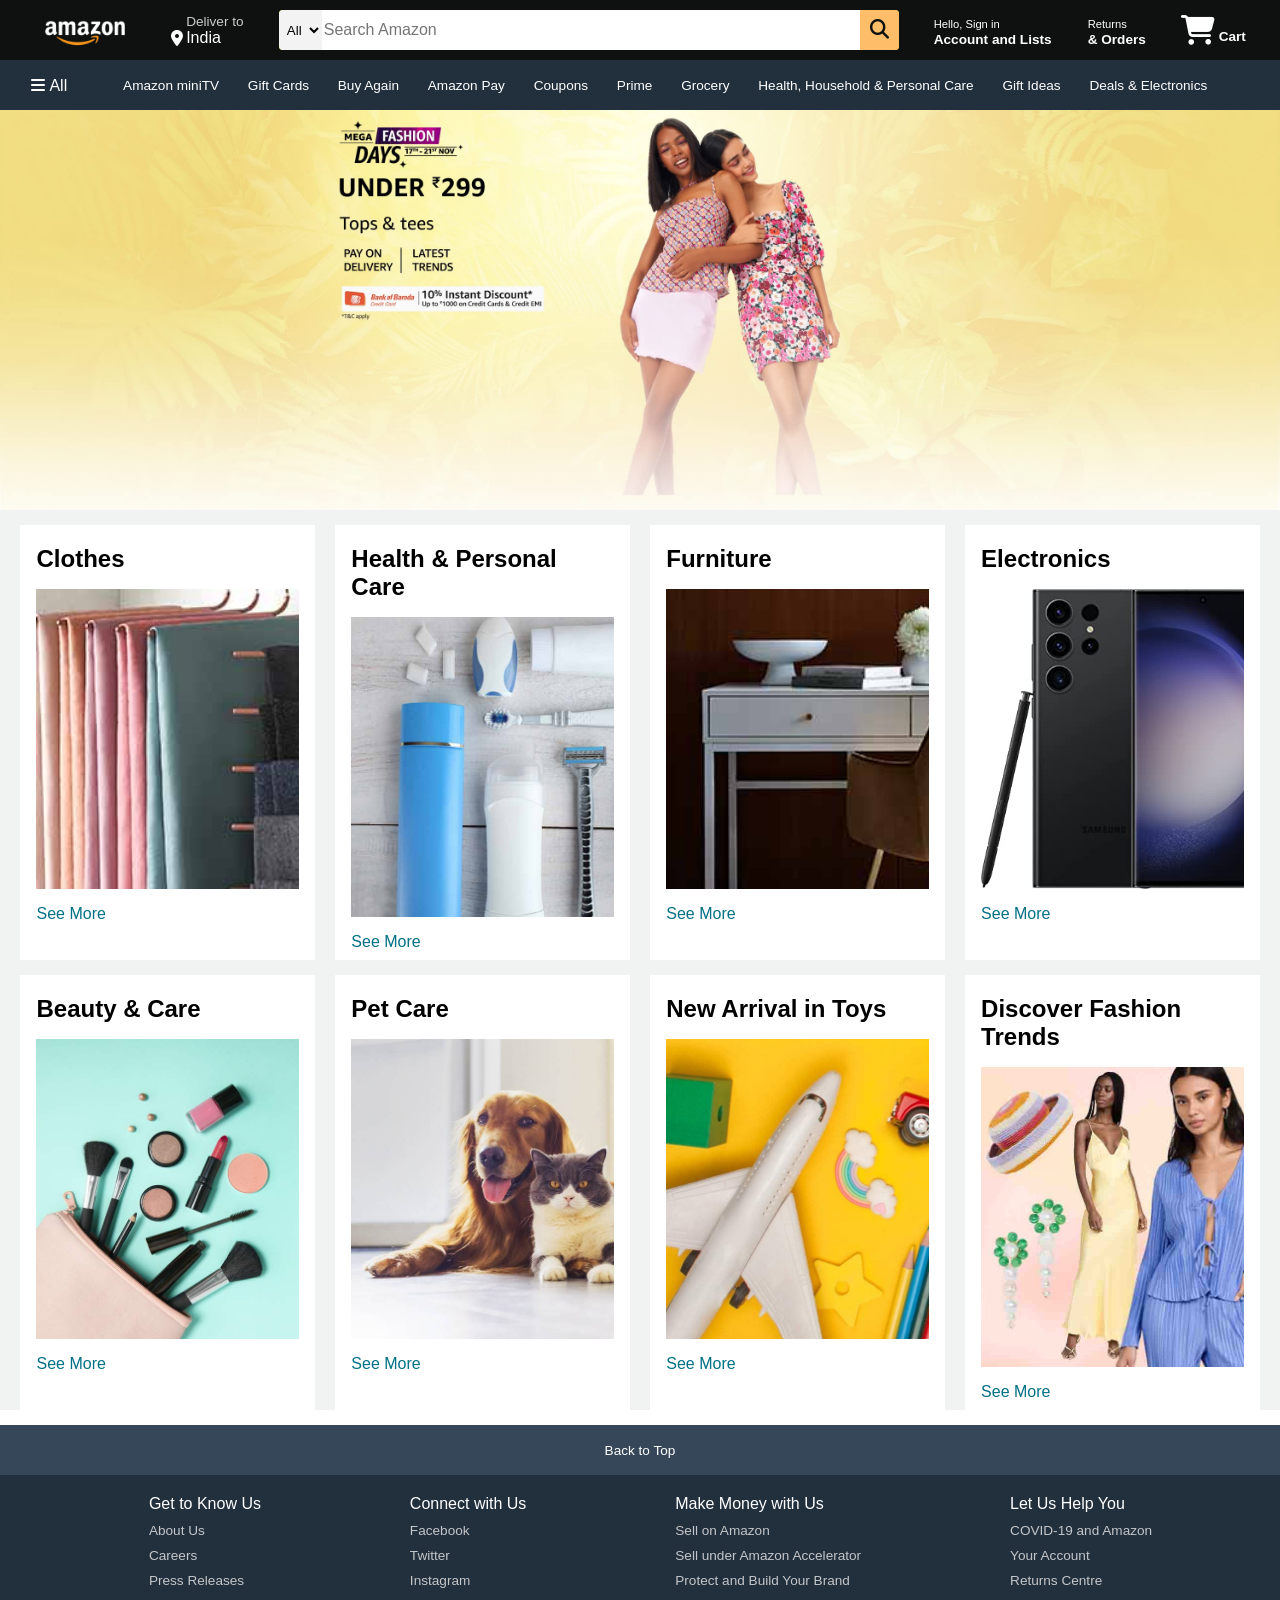
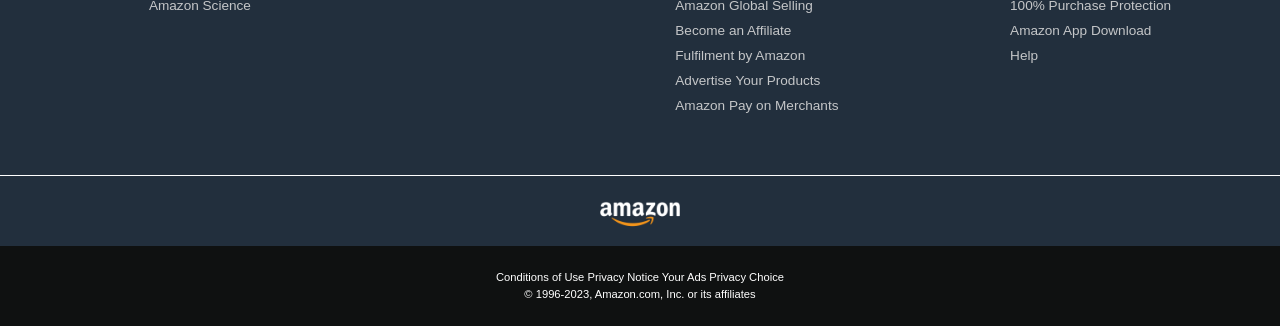
<file: Amazon Clone/index.html>
<!DOCTYPE html>
<html lang="en">
<head>
    <meta charset="UTF-8">
    <meta name="viewport" content="width=device-width, initial-scale=1.0">
    <title>Amazon</title>
    <link rel="stylesheet" href="https://cdnjs.cloudflare.com/ajax/libs/font-awesome/6.4.2/css/all.min.css" integrity="sha512-z3gLpd7yknf1YoNbCzqRKc4qyor8gaKU1qmn+CShxbuBusANI9QpRohGBreCFkKxLhei6S9CQXFEbbKuqLg0DA==" crossorigin="anonymous" referrerpolicy="no-referrer" />

    
    <link rel="stylesheet" href="custom.css">
</head>
<body>
    <header>
        <div class="navbar ">
          <div class="nav-logo border">
            <div class="logo"></div>
            </div>
            <div class="nav-address border">
              <p class="add-first">Deliver to</p>
              <div class="add-icon">
                <i class="fa-solid fa-location-dot"></i>
                <p class="add-second">India</p>
              </div>
            </div>
          

          <div class="nav-search">
            <select class="search-select">
              <option>All</option>
            </select>
            <input placeholder="Search Amazon" class="search-input">
            <div class="search-icon">
              <i class="fa-solid fa-magnifying-glass"></i>
            </div>
          </div>

          <div class="nav-signin border">
          <p><span>Hello, Sign in</span></p>
          <p class="nav-second">Account and Lists</p>
        </div>

        <div class="nav-return border">
          <p><span>Returns</span></p>
          <p class="nav-second">& Orders</p>
        </div>

        <div class="nav-cart">
          <i class="fa-solid fa-cart-shopping"></i>
          Cart
        </div>
        </div>

        <div class="panel">
          <div class="panel-all border">
            <i class="fa-solid fa-bars border"></i>
            All
          </div>
          <div class="panel-ops border">
           <a href="">Amazon miniTV</a>
           <a href="">Gift Cards</a>
           <a href="">Buy Again</a>
           <a href="">Amazon Pay</a>
           <a href="">Coupons</a>
           <a href="">Prime</a>
           <a href="">Grocery</a>
           <a href="">Health, Household & Personal Care</a>
           <a href="">Gift Ideas</a>
           <a href="">Deals & Electronics</a>
          </div>
          <!-- <div class="panel-deal">
            <a href="">Deals & Electronics</a>
          </div> -->

        </div>
    </header>
    <div class="banner1">

    </div>
    <div class="shop-section">
      <div class="box1 box">
        <div class="box-content">
          <h2>Clothes</h2>
        <div class="box-img" style="background-image: url('Images/box1_image.jpg');"></div>
        <p>See More</p>
        </div>
      </div>
      <div class="box2 box">
        <div class="box-content">
          <h2>Health & Personal Care</h2>
        <div class="box-img" style="background-image: url('Images/box2_image.jpg');"></div>
        <p>See More</p>
        </div>
      </div>
      <div class="box3 box">
        <div class="box-content">
          <h2>Furniture</h2>
        <div class="box-img" style="background-image: url('Images/box3_image.jpg');"></div>
        <p>See More</p>
        </div>
      </div>
      <div class="box4 box">
         <div class="box-content">
          <h2>Electronics</h2>
        <div class="box-img" style="background-image: url('Images/box4_image.jpg');"></div>
        <p>See More</p>
        </div>
      </div>
      <div class="box5 box">
        <div class="box-content">
         <h2>Beauty & Care</h2>
       <div class="box-img" style="background-image: url('Images/box5_image.jpg');"></div>
       <p>See More</p>
       </div>
     </div>
     <div class="box6 box">
      <div class="box-content">
       <h2>Pet Care</h2>
     <div class="box-img" style="background-image: url('Images/box6_image.jpg');"></div>
     <p>See More</p>
     </div>
   </div>
   <div class="box7 box">
    <div class="box-content">
     <h2>New Arrival in Toys</h2>
   <div class="box-img" style="background-image: url('Images/box7_image.jpg');"></div>
   <p>See More</p>
   </div>
 </div>
 <div class="box8 box">
  <div class="box-content">
   <h2>Discover Fashion Trends</h2>
 <div class="box-img" style="background-image: url('Images/box8_image.jpg');"></div>
 <p>See More</p>
 </div>
</div>
    </div>
<footer>
  <div class="foot-panel1">
    Back to Top
  </div>

  <div class="foot-panel2">
    <ul>
      <p>Get to Know Us</p>
    <a href="">About Us</a>
    <a href="">Careers</a>
    <a href="">Press Releases</a>
    <a href="">Amazon Science</a>
    </ul>

    <ul>
      <p>Connect with Us</p>
    <a href="">Facebook</a>
    <a href="">Twitter</a>
    <a href="">Instagram</a>  
    </ul>

    <ul>
      <p>Make Money with Us</p>
    <a href="">Sell on Amazon</a>
    <a href="">Sell under Amazon Accelerator</a>
    <a href="">Protect and Build Your Brand</a>
    <a href="">Amazon Global Selling</a>
    <a href="">Become an Affiliate</a>
    <a href="">Fulfilment by Amazon</a>
    <a href="">Advertise Your Products</a>
    <a href="">Amazon Pay on Merchants</a>
    </ul>

    <ul>
      <p>Let Us Help You</p>
    <a href="">COVID-19 and Amazon</a>
    <a href="">Your Account</a>
    <a href="">Returns Centre</a>
    <a href="">100% Purchase Protection</a>
    <a href="">Amazon App Download</a>
    <a href="">Help</a>
    </ul>

  </div>

  <div class="foot-panel3">
    <div class="logo"></div>
  </div>

  <div class="foot-panel4">
  <div class="pages">
    <a href="">Conditions of Use</a>
    <a href="">Privacy Notice</a>
    <a href="">Your Ads Privacy Choice</a>
  </div>
  <div class="copyright">
    © 1996-2023, Amazon.com, Inc. or its affiliates
  </div>
</div>
</footer>
</body>
</html>
</file>
<file: Amazon Clone/custom.css>
*{
    margin: 0;
    font-family: Arial;
    border: border-box;
}
.navbar{
    height: 60px;
    background-color: #0f1111;
    color: white;
    display: flex;
    align-items: center;
    justify-content: space-evenly;
}
.nav-logo{
    height: 50px;
    width: 100px;
}
.logo{
    background-image: url(Images/amazon_logo.png);
    background-size: cover;
    height: 50px;
    width: 100%;
}

.border{
    border: 1.5px solid transparent;
}

.border :hover{
    border: 1.5px solid white;

}

/* box2 */
.add-first{
    color: #cccccc;
    font-size: 0.85rem;
    margin-left: 15px;

}

.add-second{
    font-size: 1rem;
    margin-left: 3px;
}

.add-icon{
    display: flex;
    align-items: center;
}
/* box3 */
.nav-search{
    display: flex;
    justify-content: space-evenly;
    background-color: yellow;
    width: 620px;
    height: 40px;
    border-radius: 4px;
    
}

.search-select{
    background-color: #f3f3f3;
    width: 50px;
    text-align: center;
    border-top-left-radius: 4px;
    border-bottom-left-radius: 4px;
    border: none;
}
.search-input{
    width: 100%;
    font-size: 1rem;
    border: none;
}
.search-icon{
    width: 45px;
    display: flex;
    justify-content: center;
    align-items: center;
    font-size: 1.2rem;
    background-color: #febd68;
    border-top-right-radius: 4px;
    border-bottom-right-radius: 4px;
    color: #0f1111;
}

/* box4 */
span{
    font-size: 0.7rem;
}

.nav-second{
    font-size: 0.85rem;
    font-weight: 700;
}
/* box6 */
.nav-cart i{
    font-size: 30px;
}
.nav-cart{
    font-size: 0.85rem;
    font-weight: 700;
}

/* panel */

.panel{
    height: 50px;
    background-color: #222f3d;
    display: flex;
    color: white;
    align-items: center;
    justify-content: space-evenly;
    margin-left: auto;
}
.panel-ops a{
    display: inline;
    margin-left: 25px;
    text-decoration: none;
    color: white;
}

.panel-ops{
    width: 90%;
    font-size: 0.85rem;
}
/* .panel-deals{
    font-size: 0.9rem;
    font-weight: ;
} */

.banner1{
    background-image: url(Images/banner1.jpg);
    height: 400px;
    background-size: cover;
}

/* shopsection */
.shop-section{
    display: flex;
    flex-wrap: wrap;
    justify-content: space-evenly;
    background-color: #e2e7e683;
}
.box{
    /* border: 2px solid black; */
    height: 400px;
    width: 23%;
    background-color: white;
    padding: 20px 0px 15px;
    margin-top: 15px;
}

.box-img{
    height: 300px;
    background-size: cover;
    margin-top: 1rem;
    margin-bottom: 1rem
    
}
.box-content{
    margin-left: 1rem;
    margin-right: 1rem;
}

.box-content p{
    color: #007185;
}

/* footer */

footer{
    margin-top: 15px;
}

.foot-panel1{
    background-color: #37475a;
    color: white;
    height: 50px;
    display: flex;
    justify-content: center;
    align-items: center;
    font-size: 0.85rem;
}

.foot-panel2{
    background-color: #222f3d;
    color: white;
    height: 300px;
    display: flex;
    justify-content: space-evenly;

}

ul{
    margin-top: 20px;
}

ul a{
    color: #dddd;
    display: block;
    text-decoration: none;
    font-size: 0.85rem;
    margin-top: 10px;
}

.foot-panel3{
    background-color: #222f3d;
    color: white;
    border-top: 0.5px solid white;
    height: 70px;
    display: flex;
    justify-content: center;
    align-items: center;
}
.logo{
    background-image: url(Images/amazon_logo.png);
    background-size: cover;
    height: 50px;
    width: 100px;
}
.foot-panel4{
    background-color: #0f1111;
    color: white;
    height: 80px;
    /* display: flex;
    justify-content: center;
    align-items: center; */
}

.pages{
    font-size: 0.7rem;
    text-align: center;
    padding-top: 25px;

}
.copyright{
    padding-top: 5px;
    font-size: 0.7rem;
    text-align: center;

}
.pages a{
    text-decoration: none;
    color: white;
}
</file>
